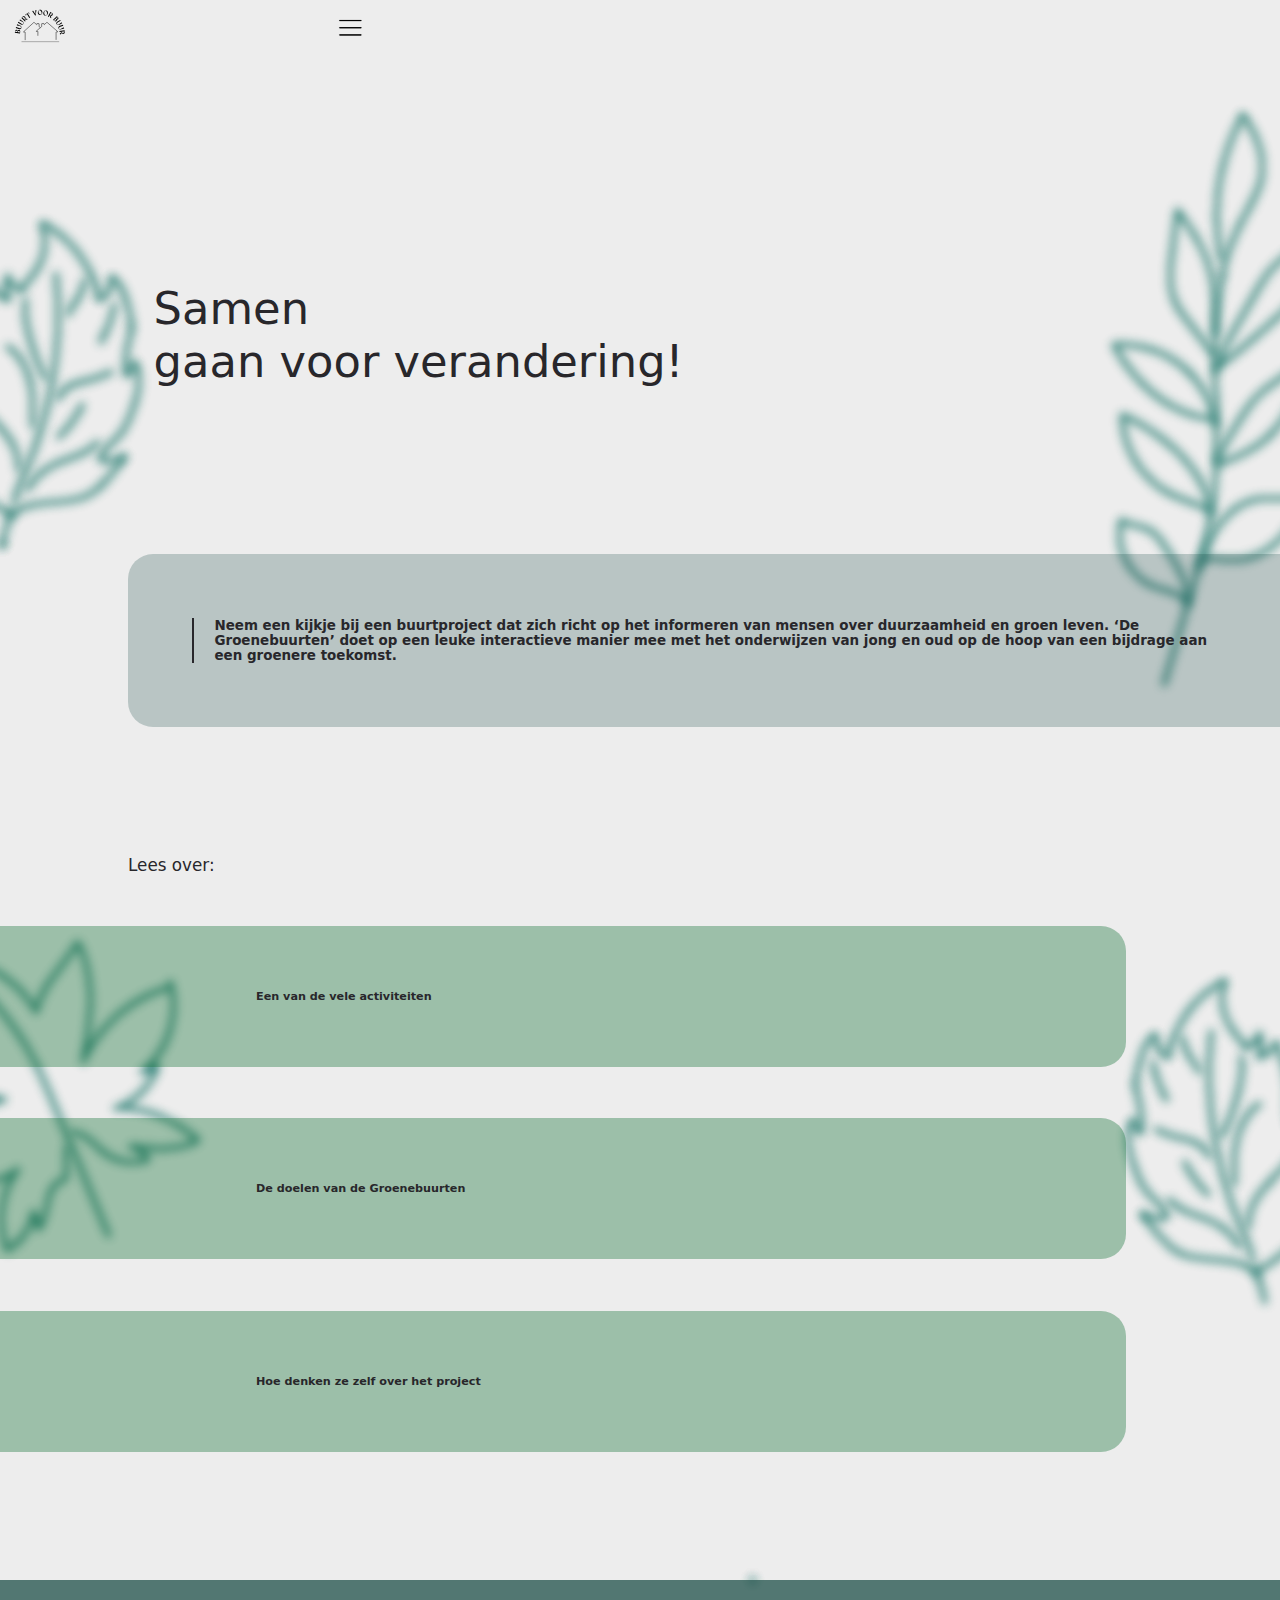
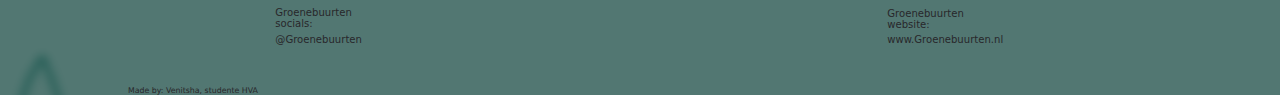
<file: buurt voor buur/index.html>
<!DOCTYPE html>
<html lang="nl">

<head>
    <meta charset="UTF-8">
    <meta name="viewport" content="width=device-width, initial-scale=1.0">
    <title>Buurt voor buur</title>
    <link rel="stylesheet" href="stylesheet.css">
</head>

<body>
    <header>
        <ol>
            <li><a href="index.html"><img src="img/icoon-buurt-voor-buur.svg" alt="icoon-buurt-voor-buur"></a></li>
            <li><a href="menu.html"><img src="img/menu-icoon-bvb.svg" alt="menu-icoon"></a></li>
        </ol>
    </header>
    <main>
        <h1>Samen <br>gaan voor verandering!</h1>
        <section class="inleiding">
            <p>Neem een kijkje bij een buurtproject
                dat zich richt op het informeren van
                mensen over duurzaamheid en groen leven.
                <q>De Groenebuurten</q> doet op een leuke
                interactieve manier mee met het onderwijzen
                van jong en oud op de hoop van een bijdrage
                aan een groenere toekomst.
            </p>
        </section>
        <h2>Lees over:</h2>
        <section class="lees">
            <p> Een van de vele activiteiten</p>
            <p>De doelen van de Groenebuurten</p>
            <p> Hoe denken ze zelf over het project</p>
        </section>
    </main>
    <footer>
        <section class="footer">
            <ul>
                <li><b>Groenebuurten socials:</b></li>
                <li>@Groenebuurten</li>
            </ul>
            <ul>
                <li><b>Groenebuurten website:</b></li>
                <li>www.Groenebuurten.nl</li>
            </ul>
        </section>
        <p>Made by: Venitsha, studente HVA</p>
    </footer>
</body>
</html>
</file>
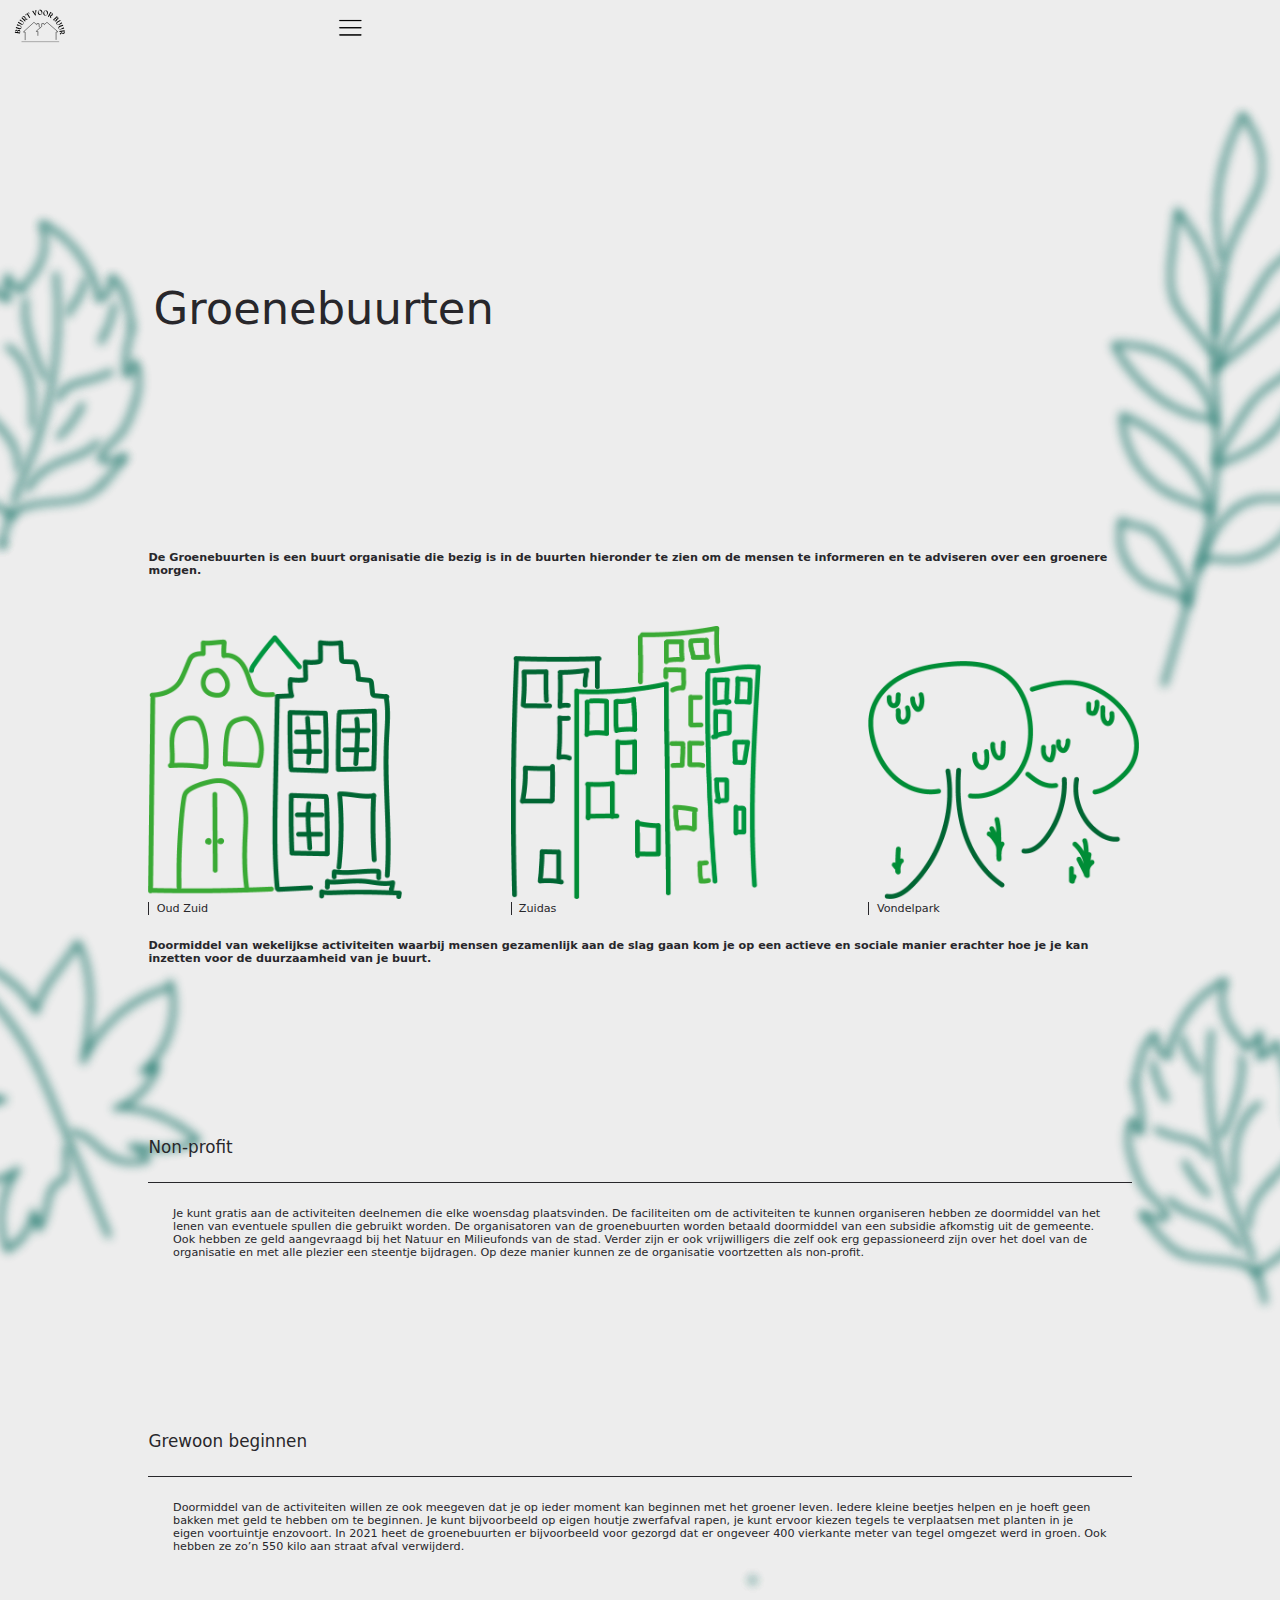
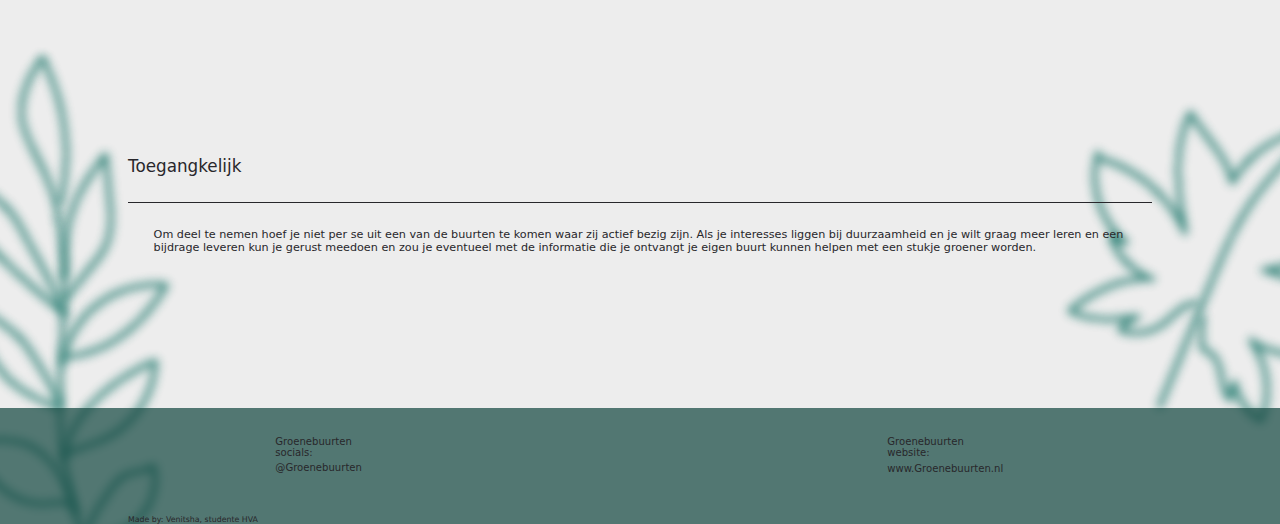
<file: buurt voor buur/groenebuurten.html>
<!DOCTYPE html>
<html lang="nl">

<head>
    <meta charset="UTF-8">
    <meta name="viewport" content="width=device-width, initial-scale=1.0">
    <title>Buurt voor buur</title>
    <link rel="stylesheet" href="stylesheet.css">
</head>

<body>
    <header>
        <ol>
            <li><a href="index.html"><img src="img/icoon-buurt-voor-buur.svg" alt="icoon-buurt-voor-buur"></a></li>
            <li><a href="menu.html"><img src="img/menu-icoon-bvb.svg" alt="menu-icoon"></a></li>
        </ol>
    </header>
    <main>
        <section class="groenebuurten">
            <h1>Groenebuurten</h1>


            <section class="eerste">
                <div class="start">
                    <p>De Groenebuurten is een buurt organisatie
                        die bezig is in de buurten hieronder te zien om de mensen
                        te informeren en te adviseren over een
                        groenere morgen.
                    </p>
                </div>

                <section class="locaties">
                    <div class="illustatie">
                        <img src="img/oud-zuid-ill.png" alt="oud-zuid-ill">
                        <p>Oud Zuid</p>
                    </div>

                    <div class="illustatie">
                        <img src="img/zuidas-ill.png" alt="zuid-as-ill">
                        <p>Zuidas</p>
                    </div>

                    <div class="illustatie">
                        <img src="img/vondelpark-ill.png" alt="vondelpark-ill">
                        <p>Vondelpark</p>
                    </div>
                </section>

                <section class="start">
                    <p>
                        Doormiddel van wekelijkse
                        activiteiten waarbij mensen gezamenlijk
                        aan de slag gaan kom je op een actieve
                        en sociale manier erachter hoe je je kan
                        inzetten voor de duurzaamheid van je buurt.
                    </p>
                </section>
                <h2>Non-profit</h2>
                <div class="kop">
                    <p>Je kunt gratis aan de activiteiten deelnemen
                        die elke woensdag plaatsvinden. De faciliteiten
                        om de activiteiten te kunnen organiseren hebben
                        ze doormiddel van het lenen van eventuele spullen
                        die gebruikt worden. De organisatoren van de
                        groenebuurten worden betaald doormiddel van een
                        subsidie afkomstig uit de gemeente. Ook hebben
                        ze geld aangevraagd bij het Natuur en Milieufonds
                        van de stad. Verder zijn er ook vrijwilligers die
                        zelf ook erg gepassioneerd zijn over het doel van
                        de organisatie en met alle plezier een steentje
                        bijdragen. Op deze manier kunnen ze de organisatie
                        voortzetten als non-profit.
                    </p>
                </div>
                <h2>Grewoon beginnen</h2>
                <div class="kop">
                    <p>Doormiddel van de activiteiten willen ze ook meegeven
                        dat je op ieder moment kan beginnen met het groener
                        leven. Iedere kleine beetjes helpen en je hoeft geen
                        bakken met geld te hebben om te beginnen. Je kunt
                        bijvoorbeeld op eigen houtje zwerfafval rapen, je kunt
                        ervoor kiezen tegels te verplaatsen met planten in je
                        eigen voortuintje enzovoort. In 2021 heet de groenebuurten
                        er bijvoorbeeld voor gezorgd dat er ongeveer 400 vierkante
                        meter van tegel omgezet werd in groen. Ook hebben ze zo’n
                        550 kilo aan straat afval verwijderd.
                    </p>
                </div>
            </section>
            <h2>Toegangkelijk</h2>
            <div class="kop">
                <p>Om deel te nemen hoef je niet per se uit een van de
                    buurten te komen waar zij actief bezig zijn. Als je
                    interesses liggen bij duurzaamheid en je wilt graag
                    meer leren en een bijdrage leveren kun je gerust meedoen
                    en zou je eventueel met de informatie die je ontvangt
                    je eigen buurt kunnen helpen met een stukje groener worden.
                </p>
            </div>
        </section>
    </main>
    <footer>
        <section class="footer">
            <ul>
                <li><b>Groenebuurten socials:</b></li>
                <li>@Groenebuurten</li>
            </ul>
            <ul>
                <li><b>Groenebuurten website:</b></li>
                <li>www.Groenebuurten.nl</li>
            </ul>
        </section>
        <p>Made by: Venitsha, studente HVA</p>
    </footer>

</body>

</html>
</file>
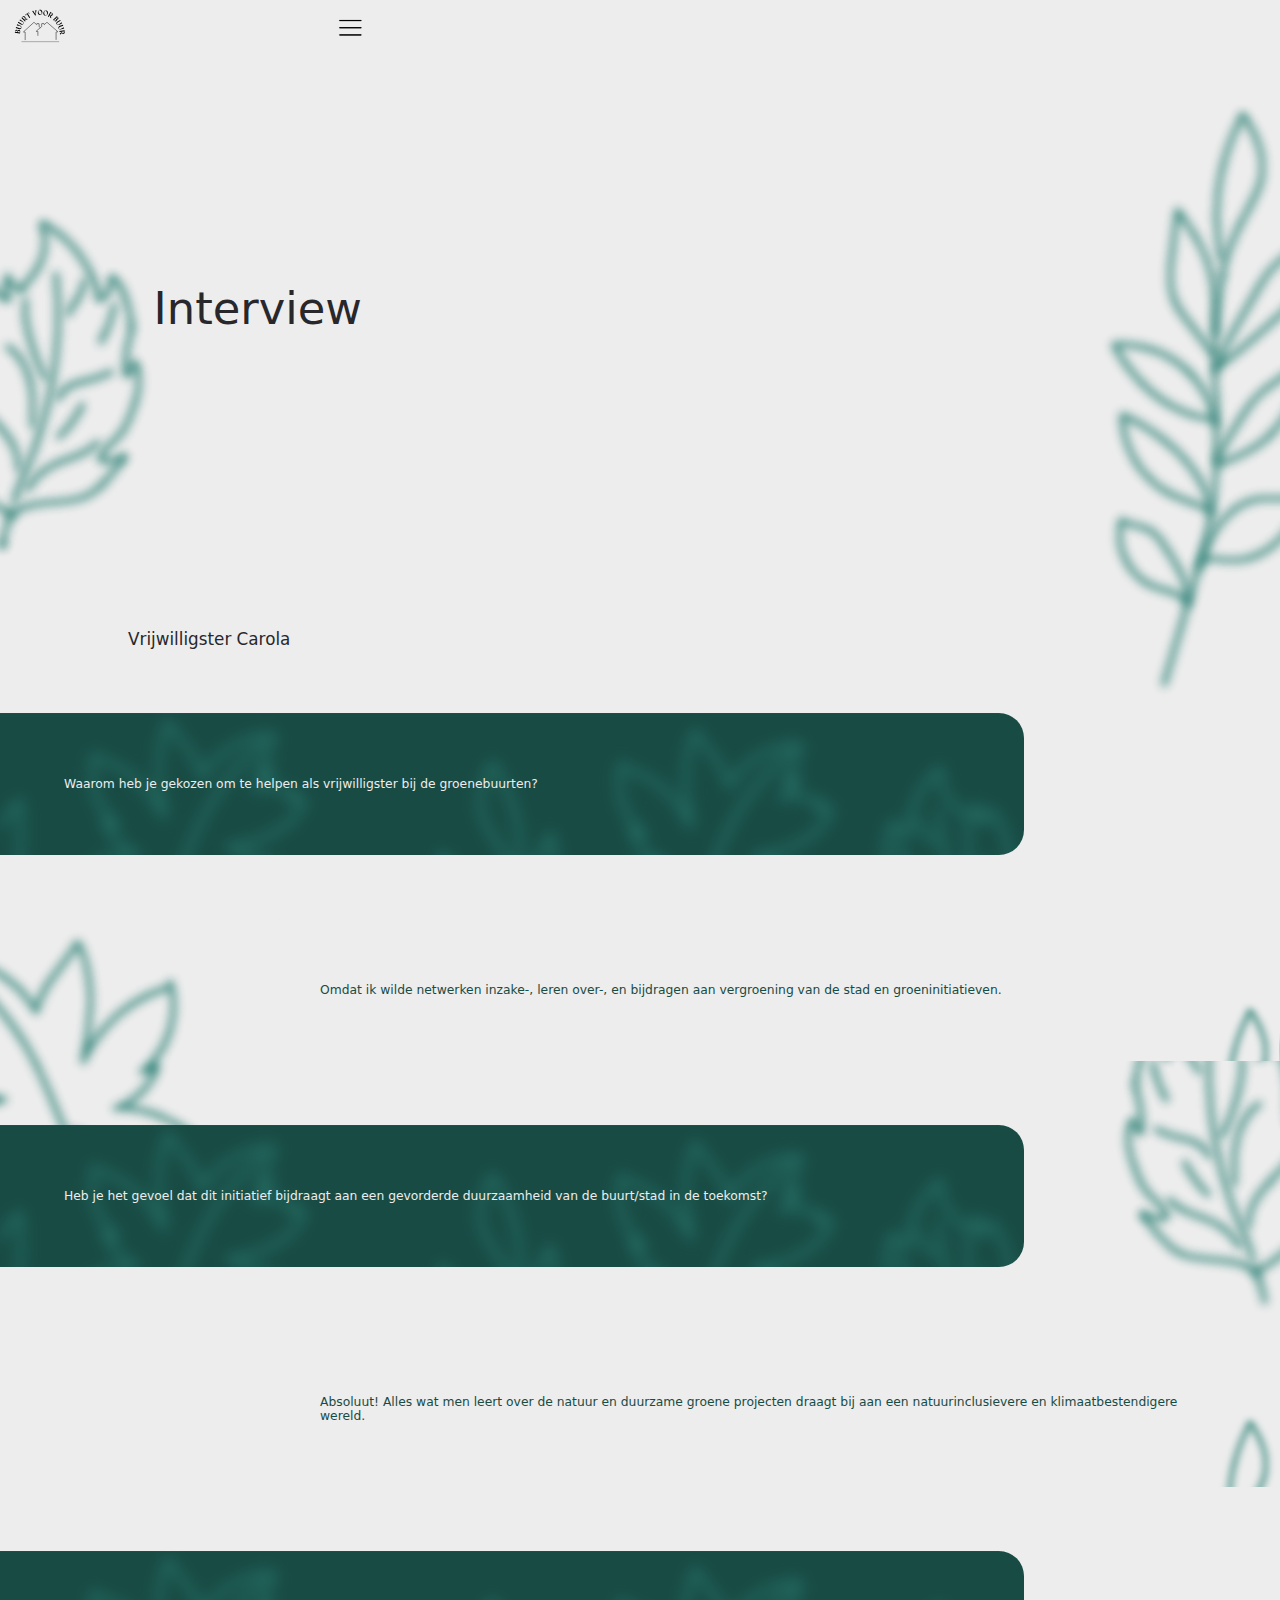
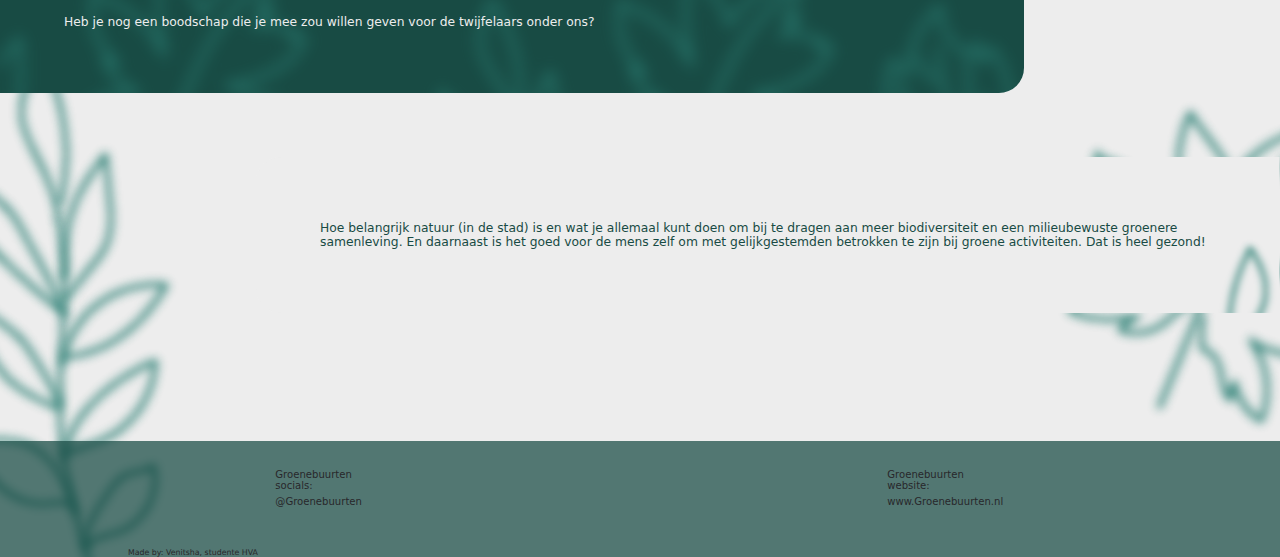
<file: buurt voor buur/intervieuw.html>
<!DOCTYPE html>
<html lang="nl">

<head>
    <meta charset="UTF-8">
    <meta name="viewport" content="width=device-width, initial-scale=1.0">
    <title>Buurt voor buur</title>
    <link rel="stylesheet" href="stylesheet.css">
</head>

<body>
    <header>
        <ol>
            <li><a href="index.html"><img src="img/icoon-buurt-voor-buur.svg" alt="icoon-buurt-voor-buur"></a></li>
            <li><a href="menu.html"><img src="img/menu-icoon-bvb.svg" alt="menu-icoon"></a></li>
        </ol>
    </header>
    <main>
        <h1>Interview</h1>
        <h2>Vrijwilligster Carola</h2>
        <section class="Interview">
            <div class="vraag">
                <p>Waarom heb je gekozen om te helpen als vrijwilligster bij de groenebuurten?</p>
            </div>
            <div class="antwoord">
                <p>Omdat ik wilde netwerken inzake-, leren over-, en bijdragen aan vergroening van de stad en
                    groeninitiatieven.</p>
            </div>
            <div class="vraag">
                <p>Heb je het gevoel dat dit initiatief bijdraagt aan een gevorderde duurzaamheid van de buurt/stad in
                    de toekomst?</p>
            </div>
            <div class="antwoord">
                <p>Absoluut! Alles wat men leert over de natuur en duurzame groene projecten draagt bij aan een
                    natuurinclusievere en klimaatbestendigere wereld.</p>
            </div>
            <div class="vraag">
                <p>Heb je nog een boodschap die je mee zou willen geven voor de twijfelaars onder ons?</p>
            </div>
            <div class="antwoord">
                <p>Hoe belangrijk natuur (in de stad) is en wat je allemaal kunt doen om bij te dragen aan meer
                    biodiversiteit en een milieubewuste groenere samenleving. En daarnaast is het goed voor de mens zelf
                    om met gelijkgestemden betrokken te zijn bij groene activiteiten. Dat is heel gezond!</p>
            </div>
        </section>
    </main>
    <footer>
        <section class="footer">
            <ul>
                <li><b>Groenebuurten socials:</b></li>
                <li>@Groenebuurten</li>
            </ul>
            <ul>
                <li><b>Groenebuurten website:</b></li>
                <li>www.Groenebuurten.nl</li>
            </ul>
        </section>
        <p>Made by: Venitsha, studente HVA</p>
    </footer>
</body>
</html>
</file>
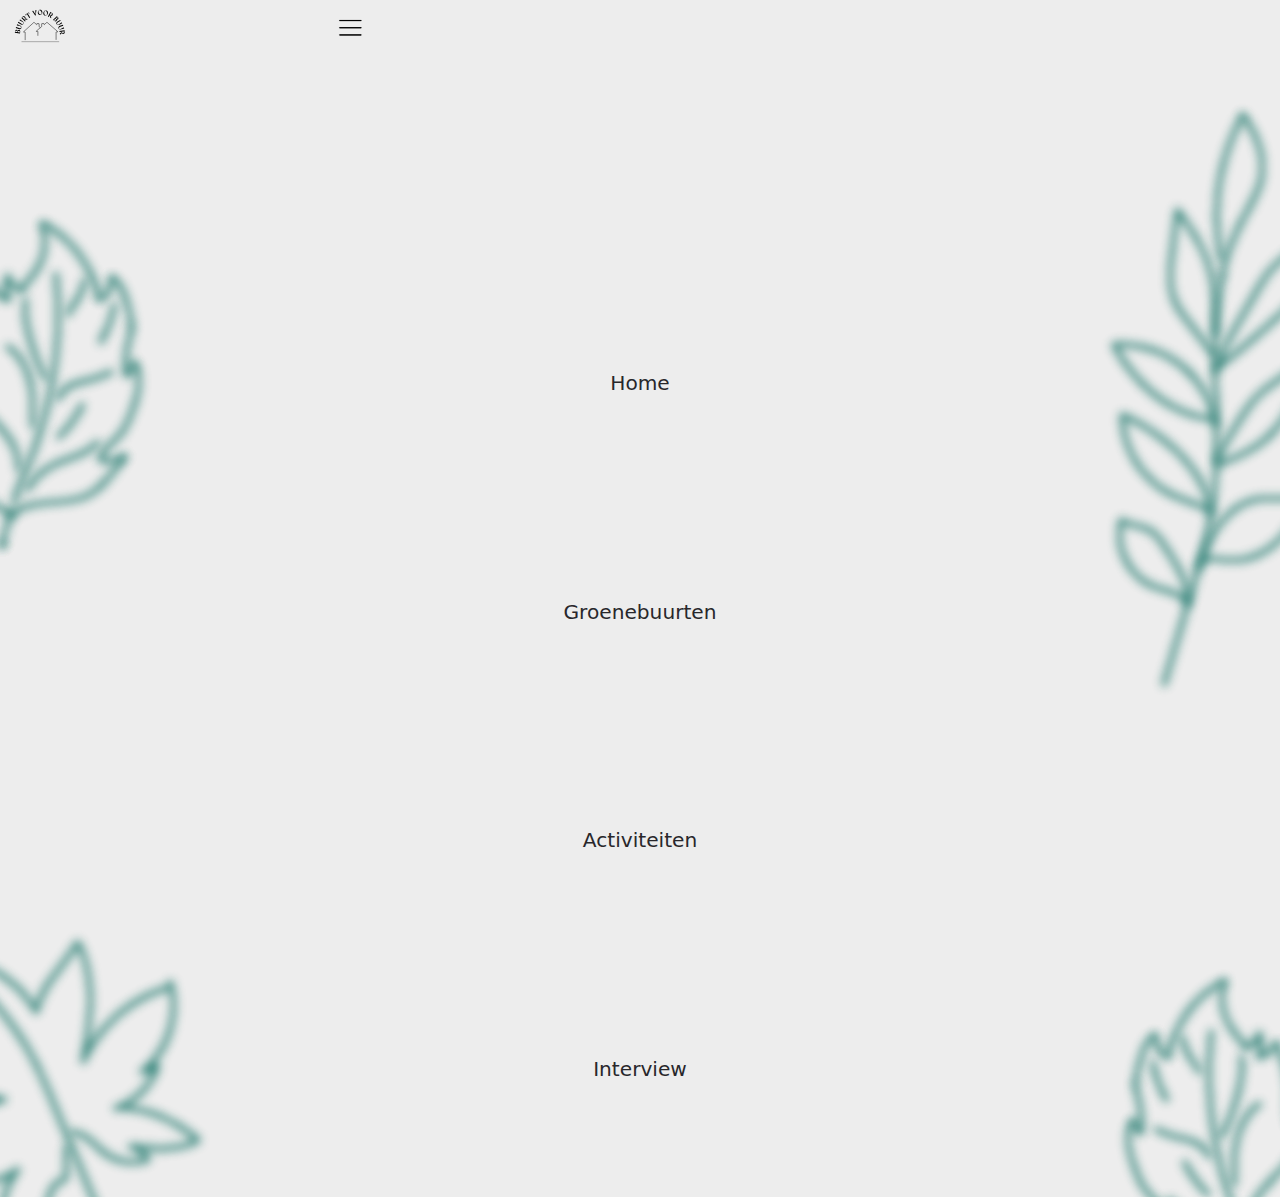
<file: buurt voor buur/menu.html>
<!DOCTYPE html>
<html lang="nl">

<head>
    <meta charset="UTF-8">
    <meta name="viewport" content="width=device-width, initial-scale=1.0">
    <title>Buurt voor buur</title>
    <link rel="stylesheet" href="stylesheet.css">
</head>
<body>
    <header>
        <ol>
            <li><a href="index.html"><img src="img/icoon-buurt-voor-buur.svg" alt="icoon-buurt-voor-buur"></a></li>
            <li><a href="menu.html"><img src="img/menu-icoon-bvb.svg" alt="menu-icoon"></a></li>
        </ol>
    </header>
    <main>
        <ul class="menu">
            <li><a href="index.html">Home</a></li>
            <li><a href="groenebuurten.html">Groenebuurten</a></li>
            <li><a href="projecten.html">Activiteiten</a></li>
            <li><a href="intervieuw.html">Interview</a></li>
        </ul>
    </main>
</body>

</html>
</file>
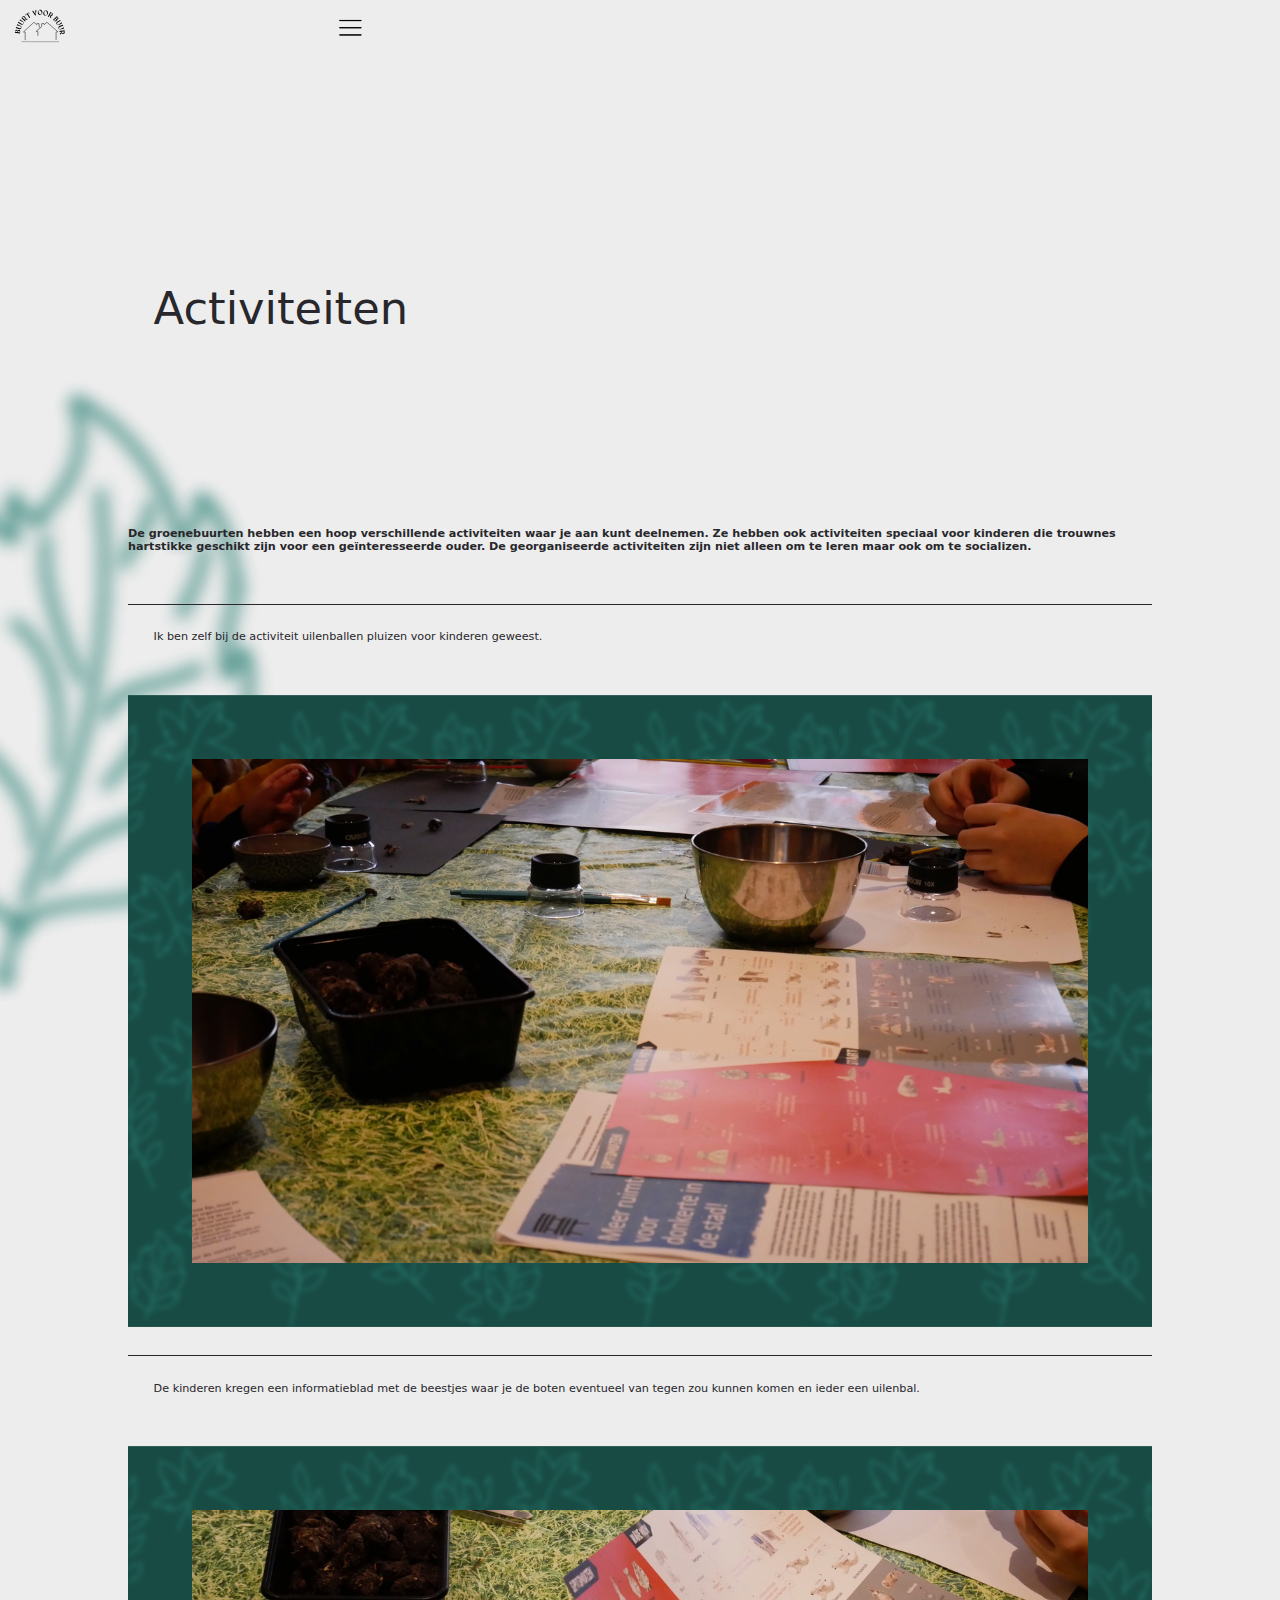
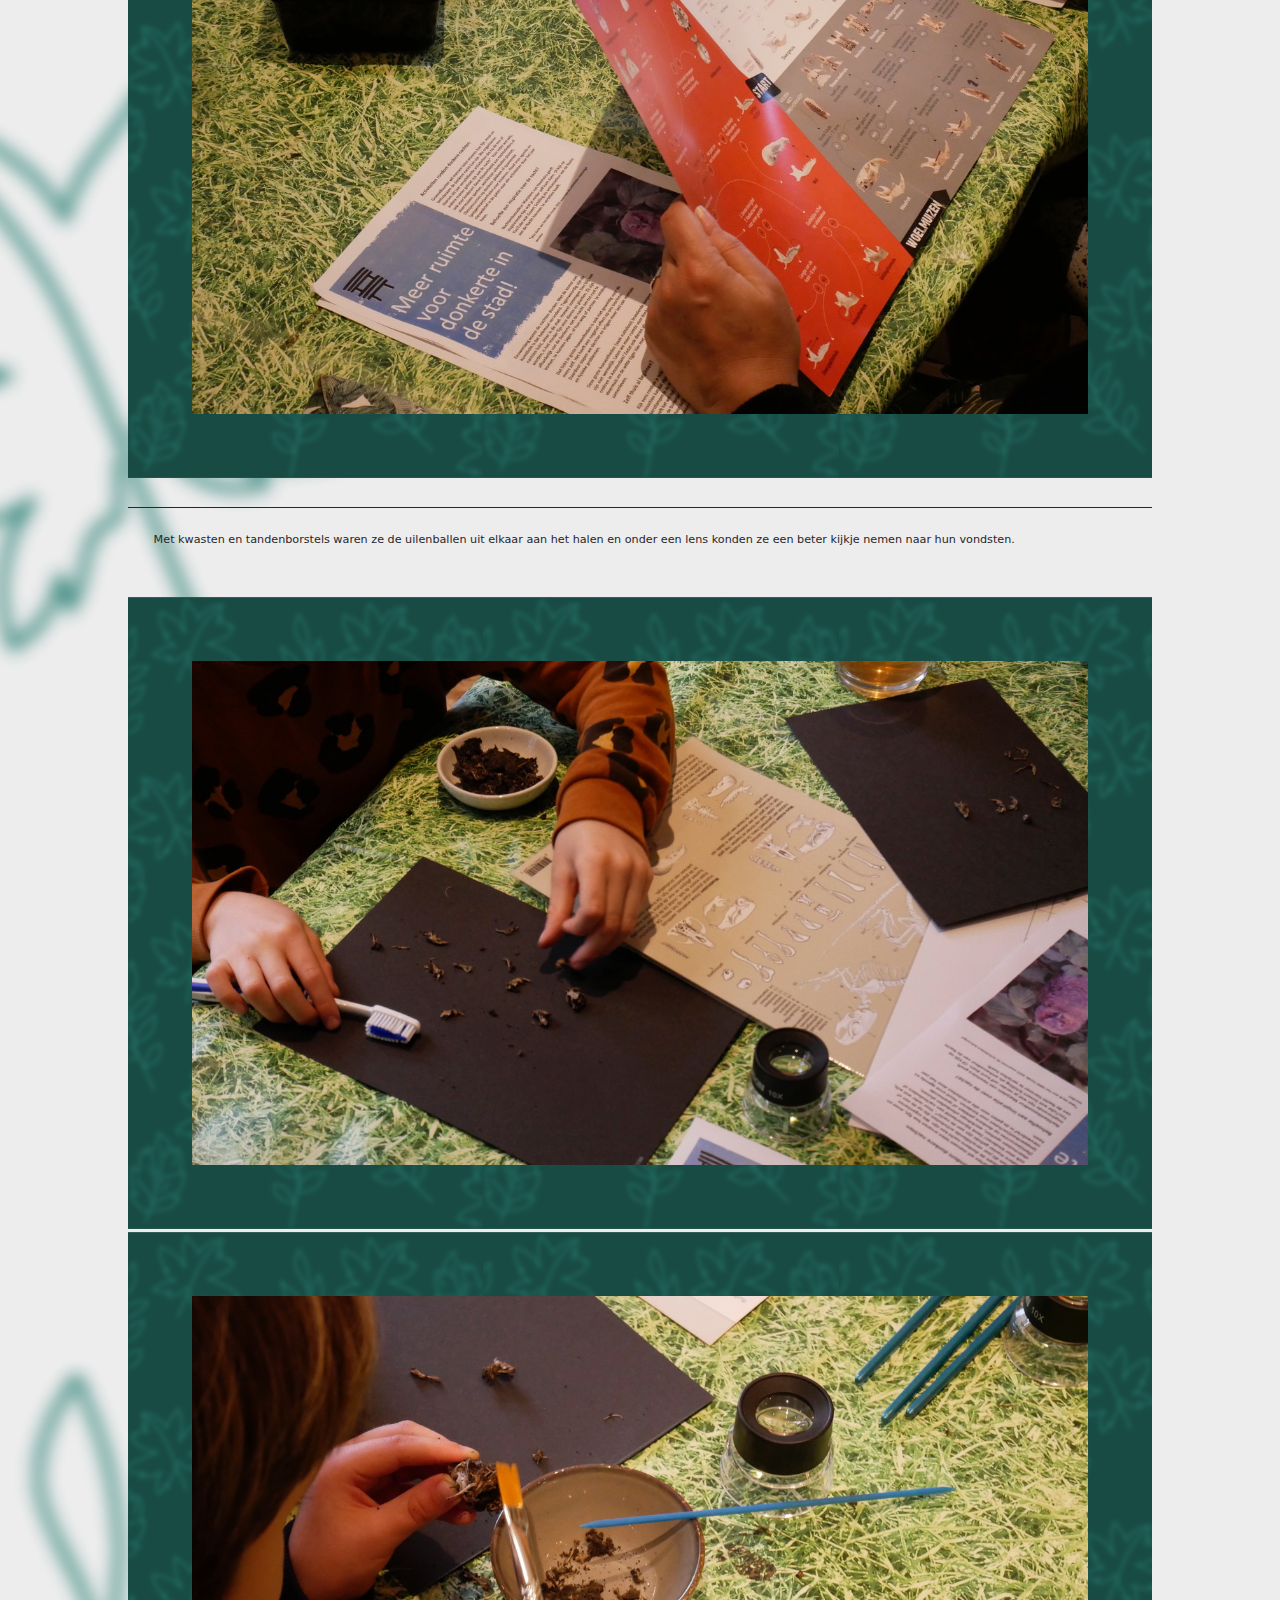
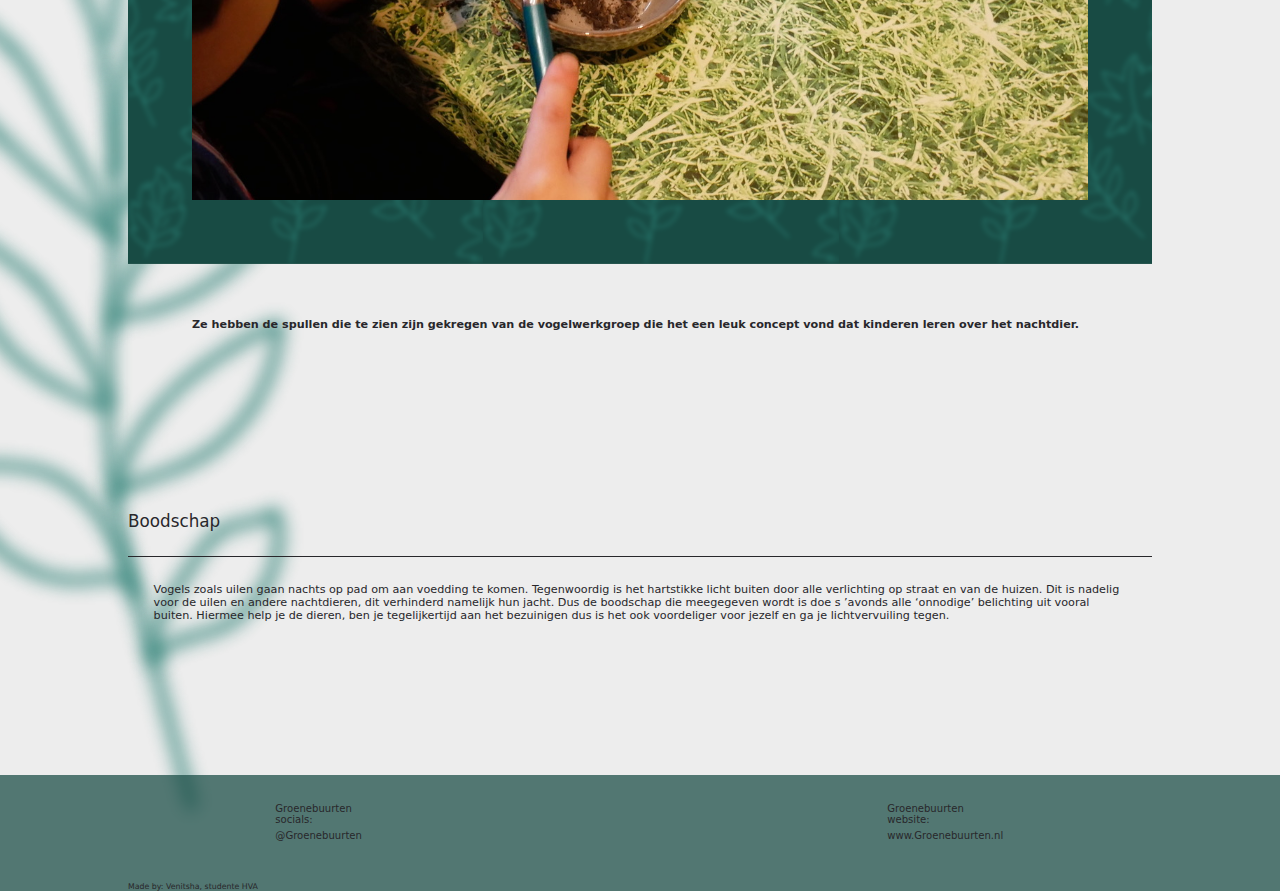
<file: buurt voor buur/projecten.html>
<!DOCTYPE html>
<html lang="nl">

<head>
    <meta charset="UTF-8">
    <meta name="viewport" content="width=device-width, initial-scale=1.0">
    <title>Buurt voor buur</title>
    <link rel="stylesheet" href="stylesheet.css">
</head>

<body>
    <header>
        <ol>
            <li><a href="index.html"><img src="img/icoon-buurt-voor-buur.svg" alt="icoon-buurt-voor-buur"></a></li>
            <li><a href="menu.html"><img src="img/menu-icoon-bvb.svg" alt="menu-icoon"></a></li>
        </ol>
    </header>
    <main>
        <h1>Activiteiten</h1>
        <section class="start">
            <p>De groenebuurten hebben een hoop verschillende
                activiteiten waar je aan kunt deelnemen. Ze
                hebben ook activiteiten speciaal voor kinderen
                die trouwnes hartstikke geschikt zijn voor een
                geïnteresseerde ouder. De georganiseerde
                activiteiten zijn niet alleen om te leren maar
                ook om te socializen.
            </p>
        </section>
        <section class="fotos">
            <div class="kop">
                <p>Ik ben zelf bij de activiteit <b>uilenballen pluizen
                        voor kinderen geweest.</b></p>
            </div>
            <img src="img/uilenballen2.jpeg" alt="uilenballen">
            <div class="kop">
                <p>De kinderen kregen een
                    informatieblad met de beestjes waar je de boten
                    eventueel van tegen zou kunnen komen en ieder een
                    uilenbal.</p>
            </div>
            <img src="img/uilenballen3.jpeg" alt="uilenballen">
            <div class="kop">
                <p>Met kwasten en tandenborstels waren ze de
                    uilenballen uit elkaar aan het halen en onder een lens
                    konden ze een beter kijkje nemen naar hun vondsten.</p>
            </div>
            <img src="img/uilenballen4.jpeg" alt="uilenballen">
            <img src="img/uilenballen5.jpeg" alt="uilenballen">
            <div class="weetje">
                <p>Ze hebben de spullen die te zien zijn gekregen
                    van de vogelwerkgroep die het een leuk concept
                    vond dat kinderen leren over het nachtdier.
                </p>
            </div>


        </section>
        <h2>Boodschap</h2>
        <section class="kop">
            <p>Vogels zoals uilen gaan nachts op pad om aan
                voedding te komen. Tegenwoordig is het hartstikke
                licht buiten door alle verlichting op straat en van
                de huizen. Dit is nadelig voor de uilen en andere
                nachtdieren, dit verhinderd namelijk hun jacht. Dus
                de boodschap die meegegeven wordt is doe s ’avonds
                alle ‘onnodige’ belichting uit vooral buiten.
                Hiermee help je de dieren, ben je tegelijkertijd
                aan het bezuinigen dus is het ook voordeliger voor
                jezelf en ga je lichtvervuiling tegen.
            </p>
        </section>
    </main>
    <footer>
        <section class="footer">
            <ul>
                <li><b>Groenebuurten socials:</b></li>
                <li>@Groenebuurten</li>
            </ul>
            <ul>
                <li><b>Groenebuurten website:</b></li>
                <li>www.Groenebuurten.nl</li>
            </ul>
        </section>
        <p>Made by: Venitsha, studente HVA</p>
    </footer>
</body>

</html>
</file>
<file: buurt voor buur/stylesheet.css>
* {
    padding: 0;
    margin: 0;
}

body {

    background-color: #ededed;
    font-family: system-ui, -apple-system, BlinkMacSystemFont, 'Segoe UI', Roboto, Oxygen, Ubuntu, Cantarell, 'Open Sans', 'Helvetica Neue', sans-serif;
    font-size: 70%;
    color: #28272b;
    background-image: url(img/achtergron-2.svg);
    background-size: cover;
    font-weight: 300;
}

header ol {
    width: 375px;
    display: flex;
    position: fixed;
    justify-content: space-between;
    background-color: #ededed8e;
}

header ol li {
    width: 17%;
    text-decoration: none;
    list-style: none;
    padding: 2%;
}

header ol li:last-child {
    width: 17%;
    padding: 0%;
}

.inleiding {
    display: block;
    background-color: #184b443e;
    padding: 5%;
    padding-bottom: 1%;
    margin: 0% 0% 0% 10%;
    border-radius: 25px 0px 0px 25px;
}

.tekst {
    position: absolute;
    bottom: 2px;
    left: 13px;
}

.inleiding p {
    border-left: 2px solid #28272b;
    padding-left: 2%;
    margin-bottom: 5%;
    font-weight: 600;
    font-size: 120%;
}

.lees p {
    background-color: #0d6f335c;
    padding: 5% 0% 5% 20%;
    margin-right: 12%;
    margin-top: 4%;
    font-weight: 700;
    border-radius: 0px 25px 25px 0px;
}

.footer {
    display: flex;
    justify-content: space-around;
    background-color: #184b44b9;
    padding: 2%;
    margin-top: 10%;
    font-size: 90%;
}

.footer ul li {
    width: 17%;
    text-decoration: none;
    list-style: none;
    padding: 2%;

}

footer p {
    padding: 1% 0% 0% 10%;
    background-color: #184b44b9;
    font-size: 70%;
    padding-left: 10%;
}


.menu {
    padding-top: 20%;
}

.menu li {
    padding: 7%;
    text-align: center;
    margin: 2%;
    list-style: none;
}

.menu li a {
    text-decoration: none;
    font-weight: bolder;
    padding: 7% 30% 7% 30%;
    font-size: 180%;
    font-weight: 400;
    color: #28272b;
}


h1 {
    font-size: 400%;
    padding: 22% 13% 13% 12%;
    font-weight: 260;
    color: #28272b;
}

.kop p {
    padding: 2%;
    border-top: 1px solid #28272b;
    margin: 2% 10% 2% 10%;
}

.locaties {
    display: flex;
    color: #28272b;
    padding-left: 10%;
    align-items: baseline;
}

.locaties img {
    width: 70%;
    background: none;
}

.locaties p {
    border-left: 1px solid #28272b;
    padding-left: 2%;
}

.eerste {
    padding: 2%;
}

h2 {
    font-size: 150%;
    font-weight: 300;
    margin-left: 10%;
    padding-top: 10%;
}

.start {
    margin: 2% 10% 4% 10%;
    font-weight: 600;
}


.fotos img {
    width: 70%;
    background-image: url(img/achtergrond.svg);
    padding: 5%;
    margin-left: 10%;
}

.weetje {
    font-weight: 600;
    padding: 2% 5% 2% 5%;
    margin: 2% 10% 2% 10%;
}


.vraag {
    background-image: url(img/achtergrond.svg);
    background-size: cover;
    font-size: 110%;
    font-weight: 500;
    padding: 5%;
    margin: 5% 20% 5% 0%;
    border-radius: 0px 25px 25px 0px;
    color: #ededed;
}

.antwoord {
    background-image: url(img/achtergron-2.svg);
    background-size: cover;
    font-size: 110%;
    font-weight: 300;
    padding: 5%;
    margin: 5% 0% 5% 20%;
    border-radius: 25px 0px 0px 25px;
    color: #184b44;
}
</file>
